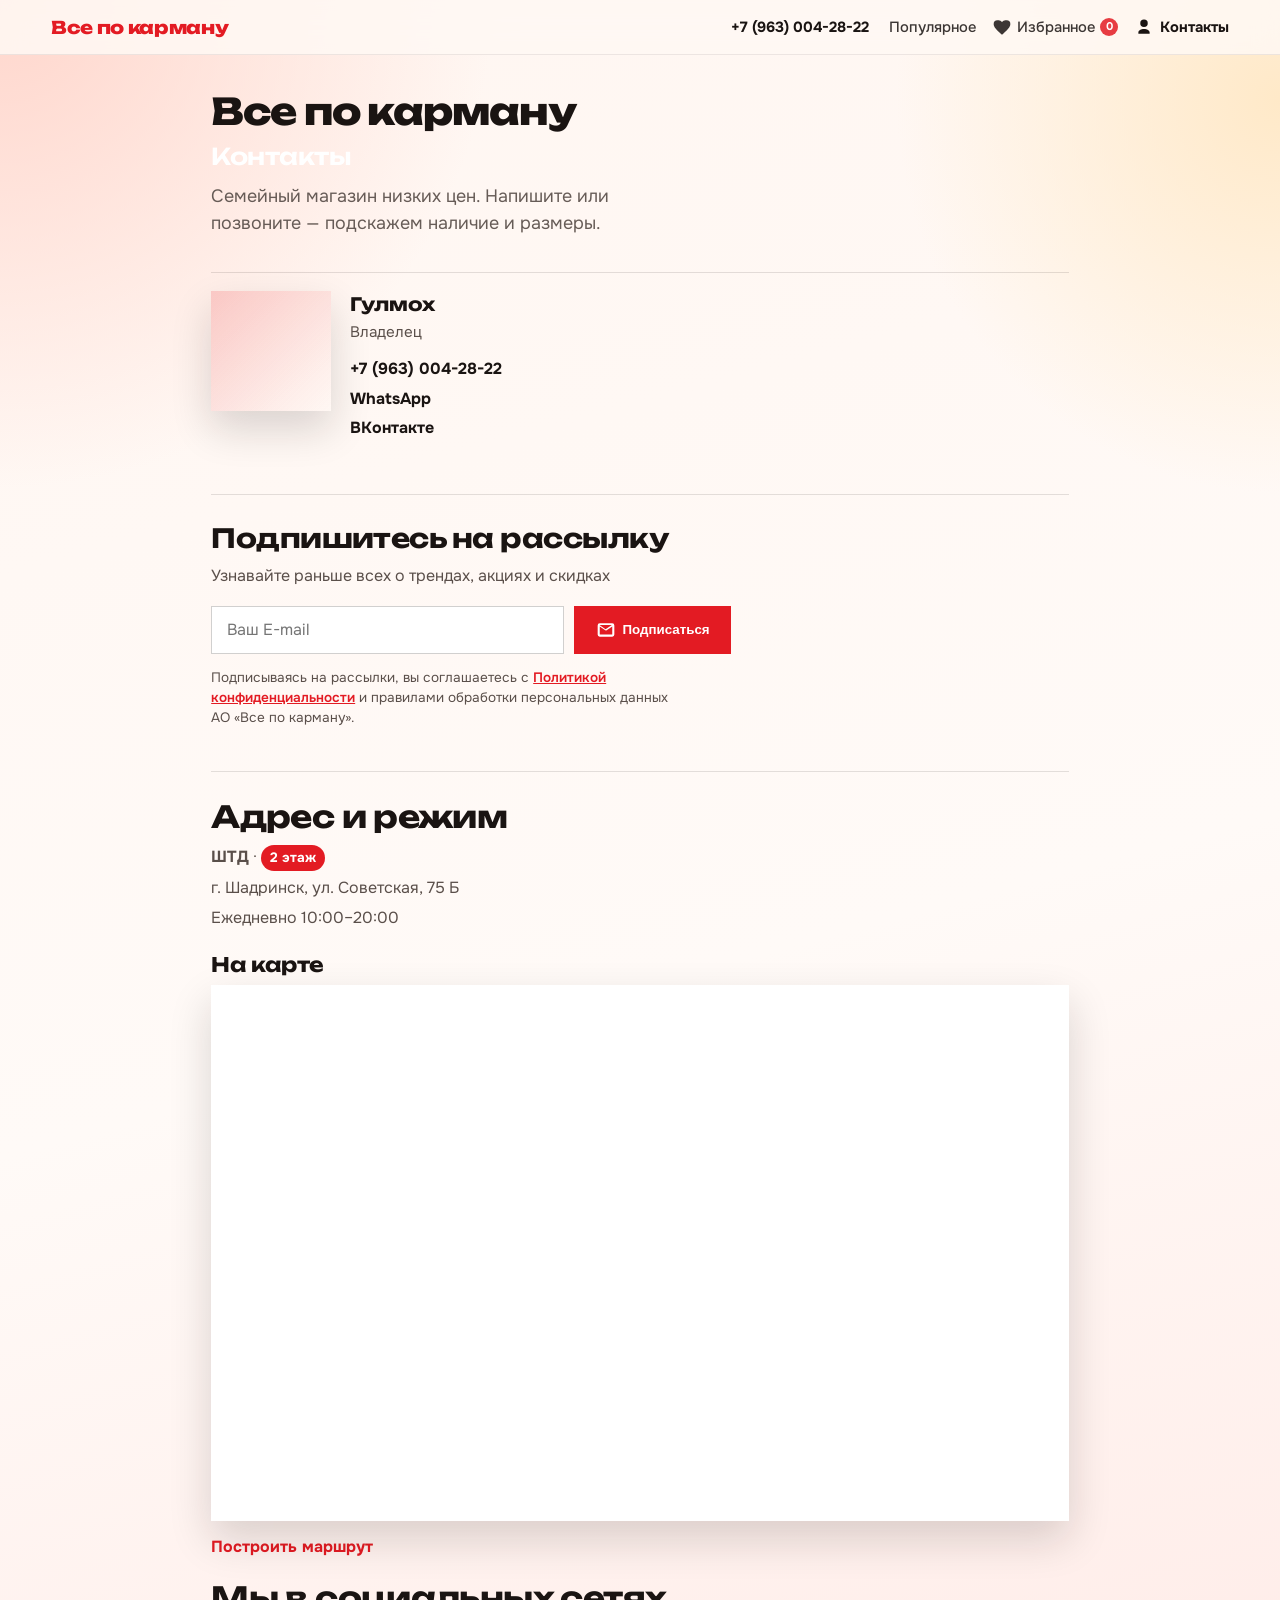
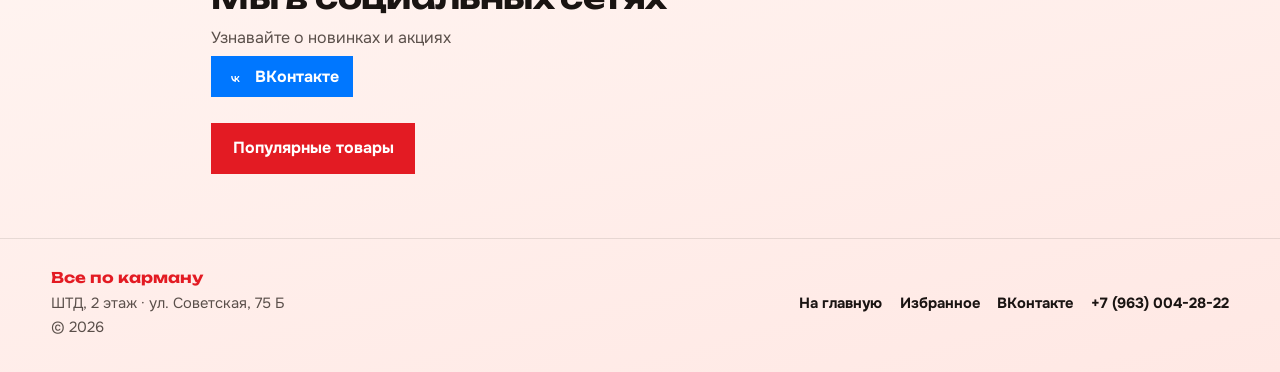
<file: contacts.html>
<!DOCTYPE html>
<html lang="ru">
<head>
  <meta charset="UTF-8" />
  <meta name="viewport" content="width=device-width, initial-scale=1" />
  <title>Контакты — Все по карману</title>
  <meta name="description" content="Контакты семейного магазина «Все по карману»: телефон, VK, адрес ШТД 2 этаж." />
  <link rel="preconnect" href="https://fonts.googleapis.com" />
  <link rel="preconnect" href="https://fonts.gstatic.com" crossorigin />
  <link href="https://fonts.googleapis.com/css2?family=Onest:wght@400;500;600;700&family=Unbounded:wght@600;700;800&display=swap" rel="stylesheet" />
  <link rel="stylesheet" href="css/style.css" />
</head>
<body class="page-contacts">
  <header class="topbar">
    <a class="logo" href="index.html">Все по карману</a>
    <div class="topbar-side">
      <a class="topbar-phone" href="tel:+79630042822">+7 (963) 004-28-22</a>
      <nav class="nav" aria-label="Основное меню">
        <a href="index.html#catalog">Популярное</a>
        <a href="favorites.html" class="nav-fav" aria-label="Избранное">
          <svg viewBox="0 0 24 24" width="20" height="20" aria-hidden="true">
            <path fill="currentColor" d="M12 21.35 10.55 20.03C5.4 15.36 2 12.27 2 8.5A4.5 4.5 0 0 1 6.5 4 5.2 5.2 0 0 1 12 6.09 5.2 5.2 0 0 1 17.5 4 4.5 4.5 0 0 1 22 8.5c0 3.77-3.4 6.86-8.55 11.54Z"/>
          </svg>
          <span>Избранное</span>
          <span class="fav-count" data-fav-count hidden>0</span>
        </a>
        <a href="contacts.html" class="nav-contact is-current" aria-current="page">
          <svg viewBox="0 0 24 24" width="20" height="20" aria-hidden="true">
            <path fill="currentColor" d="M12 12a4.5 4.5 0 1 0-4.5-4.5A4.5 4.5 0 0 0 12 12Zm0 2.25c-3.6 0-6.75 1.8-6.75 4.05V20h13.5v-1.7c0-2.25-3.15-4.05-6.75-4.05Z"/>
          </svg>
          <span>Контакты</span>
        </a>
      </nav>
    </div>
  </header>

  <main class="contacts-main">
    <section class="contacts-hero">
      <p class="brand">Все по карману</p>
      <h1>Контакты</h1>
      <p class="lead">Семейный магазин низких цен. Напишите или позвоните — подскажем наличие и размеры.</p>
    </section>

    <section class="sellers" aria-label="Владелец">
      <article class="seller">
        <div class="seller-photo" style="--photo: url('https://images.unsplash.com/photo-1494790108377-be9c29b29330?auto=format&fit=crop&w=400&q=80')"></div>
        <div class="seller-body">
          <h2>Гулмох</h2>
          <p class="role">Владелец</p>
          <ul class="contact-list">
            <li><a href="tel:+79630042822">+7 (963) 004-28-22</a></li>
            <li><a href="https://wa.me/79630042822" target="_blank" rel="noopener">WhatsApp</a></li>
            <li><a href="https://vk.ru/club238518920" target="_blank" rel="noopener">ВКонтакте</a></li>
          </ul>
        </div>
      </article>
    </section>

    <section class="newsletter" aria-label="Рассылка">
      <h2>Подпишитесь на рассылку</h2>
      <p class="newsletter-lead">Узнавайте раньше всех о трендах, акциях и скидках</p>
      <form class="newsletter-form" data-newsletter>
        <label class="sr-only" for="newsletter-email">E-mail</label>
        <input
          id="newsletter-email"
          class="newsletter-input"
          type="email"
          name="email"
          placeholder="Ваш E-mail"
          required
          autocomplete="email"
        />
        <button class="btn btn-subscribe" type="submit">
          <svg viewBox="0 0 24 24" width="20" height="20" aria-hidden="true">
            <path fill="currentColor" d="M2 6.5A2.5 2.5 0 0 1 4.5 4h15A2.5 2.5 0 0 1 22 6.5v11a2.5 2.5 0 0 1-2.5 2.5h-15A2.5 2.5 0 0 1 2 17.5Zm2.2-.5 7.3 5.1L19 6Zm15.3 1.7-6.7 4.7a1.5 1.5 0 0 1-1.6 0L4.5 7.7V17.5h15Z"/>
          </svg>
          Подписаться
        </button>
      </form>
      <p class="newsletter-note" data-newsletter-note hidden>Спасибо! Вы подписались на рассылку.</p>
      <p class="newsletter-legal">
        Подписываясь на рассылки, вы соглашаетесь с
        <a href="privacy.html">Политикой конфиденциальности</a>
        и правилами обработки персональных данных АО «Все по карману».
      </p>
    </section>

    <section class="place">
      <h2>Адрес и режим</h2>
      <p><strong>ШТД</strong> · <span class="badge">2 этаж</span></p>
      <p>г. Шадринск, ул. Советская, 75 Б</p>
      <p>Ежедневно 10:00–20:00</p>

      <div class="map-block map-block--compact">
        <h3 class="map-title">На карте</h3>
        <div class="map-frame">
          <iframe
            title="Карта: магазин «Все по карману», г. Шадринск, ул. Советская, 75 Б"
            src="https://yandex.ru/map-widget/v1/?ll=63.621231%2C56.083159&z=16&l=map&pt=63.621231%2C56.083159%2Cpm2rdm"
            allowfullscreen
            loading="lazy"
            referrerpolicy="no-referrer-when-downgrade"
          ></iframe>
        </div>
        <a class="map-link" href="https://yandex.ru/maps/?pt=63.621231%2C56.083159&z=16&l=map&rtext=~56.083159%2C63.621231&rtt=auto" target="_blank" rel="noopener">Построить маршрут</a>
      </div>

      <div class="social-row">
        <h2 class="social-title">Мы в социальных сетях</h2>
        <p class="social-lead">Узнавайте о новинках и акциях</p>
        <a class="social vk" href="https://vk.ru/club238518920" target="_blank" rel="noopener" aria-label="Группа ВКонтакте">
          <svg viewBox="0 0 24 24" width="22" height="22" aria-hidden="true"><path fill="currentColor" d="M12.8 17.4h-1.4c-3.5 0-5.7-2.4-5.8-6.5h1.5c.1 2.9 1.3 4.1 2.3 4.3v-4.3h1.4v2.5c1-.1 2-1.3 2.4-2.5h1.4c-.3 1.5-1.5 2.7-2.3 3.2.9.4 2.2 1.5 2.7 3.3h-1.6c-.4-1.3-1.4-2.3-2.6-2.5v2.5Z"/></svg>
          ВКонтакте
        </a>
      </div>
      <a class="btn" href="index.html#catalog">Популярные товары</a>
    </section>
  </main>

  <footer class="footer">
    <div>
      <p class="footer-brand">Все по карману</p>
      <p>ШТД, 2 этаж · ул. Советская, 75 Б</p>
      <p>© <span id="year"></span></p>
    </div>
    <div class="footer-links">
      <a href="index.html">На главную</a>
      <a href="favorites.html">Избранное</a>
      <a href="https://vk.ru/club238518920" target="_blank" rel="noopener">ВКонтакте</a>
      <a href="tel:+79630042822">+7 (963) 004-28-22</a>
    </div>
  </footer>

  <script src="js/main.js"></script>
</body>
</html>
</file>
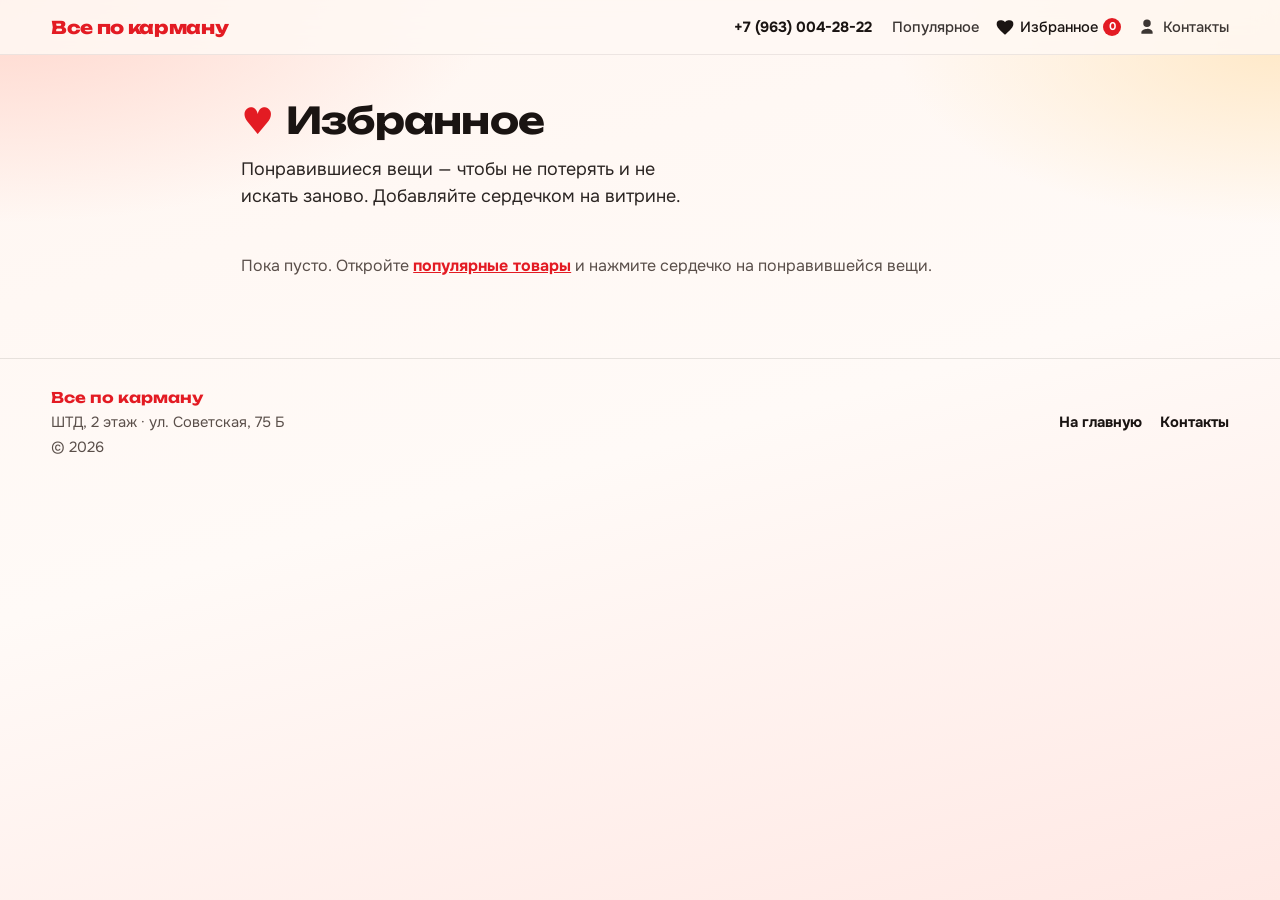
<file: favorites.html>
<!DOCTYPE html>
<html lang="ru">
<head>
  <meta charset="UTF-8" />
  <meta name="viewport" content="width=device-width, initial-scale=1" />
  <title>Избранное — Все по карману</title>
  <meta name="description" content="Избранные товары магазина «Все по карману» — сохраняйте понравившиеся вещи." />
  <link rel="preconnect" href="https://fonts.googleapis.com" />
  <link rel="preconnect" href="https://fonts.gstatic.com" crossorigin />
  <link href="https://fonts.googleapis.com/css2?family=Onest:wght@400;500;600;700&family=Unbounded:wght@600;700;800&display=swap" rel="stylesheet" />
  <link rel="stylesheet" href="css/style.css" />
</head>
<body>
  <header class="topbar">
    <a class="logo" href="index.html">Все по карману</a>
    <div class="topbar-side">
      <a class="topbar-phone" href="tel:+79630042822">+7 (963) 004-28-22</a>
      <nav class="nav" aria-label="Основное меню">
        <a href="index.html#catalog">Популярное</a>
        <a href="favorites.html" class="nav-fav is-current" aria-current="page" aria-label="Избранное">
          <svg viewBox="0 0 24 24" width="20" height="20" aria-hidden="true">
            <path fill="currentColor" d="M12 21.35 10.55 20.03C5.4 15.36 2 12.27 2 8.5A4.5 4.5 0 0 1 6.5 4 5.2 5.2 0 0 1 12 6.09 5.2 5.2 0 0 1 17.5 4 4.5 4.5 0 0 1 22 8.5c0 3.77-3.4 6.86-8.55 11.54Z"/>
          </svg>
          <span>Избранное</span>
          <span class="fav-count" data-fav-count hidden>0</span>
        </a>
        <a href="contacts.html" class="nav-contact" aria-label="Контакты">
          <svg viewBox="0 0 24 24" width="20" height="20" aria-hidden="true">
            <path fill="currentColor" d="M12 12a4.5 4.5 0 1 0-4.5-4.5A4.5 4.5 0 0 0 12 12Zm0 2.25c-3.6 0-6.75 1.8-6.75 4.05V20h13.5v-1.7c0-2.25-3.15-4.05-6.75-4.05Z"/>
          </svg>
          <span>Контакты</span>
        </a>
      </nav>
    </div>
  </header>

  <main class="page-inner">
    <section class="fav-hero">
      <h1>
        <span class="fav-title-icon" aria-hidden="true">♥</span>
        Избранное
      </h1>
      <p class="lead">Понравившиеся вещи — чтобы не потерять и не искать заново. Добавляйте сердечком на витрине.</p>
    </section>

    <section class="fav-list" data-fav-list aria-live="polite"></section>
    <p class="fav-empty" data-fav-empty hidden>
      Пока пусто. Откройте
      <a href="index.html#catalog">популярные товары</a>
      и нажмите сердечко на понравившейся вещи.
    </p>
  </main>

  <footer class="footer">
    <div>
      <p class="footer-brand">Все по карману</p>
      <p>ШТД, 2 этаж · ул. Советская, 75 Б</p>
      <p>© <span id="year"></span></p>
    </div>
    <div class="footer-links">
      <a href="index.html">На главную</a>
      <a href="contacts.html">Контакты</a>
    </div>
  </footer>

  <script src="js/main.js"></script>
</body>
</html>
</file>
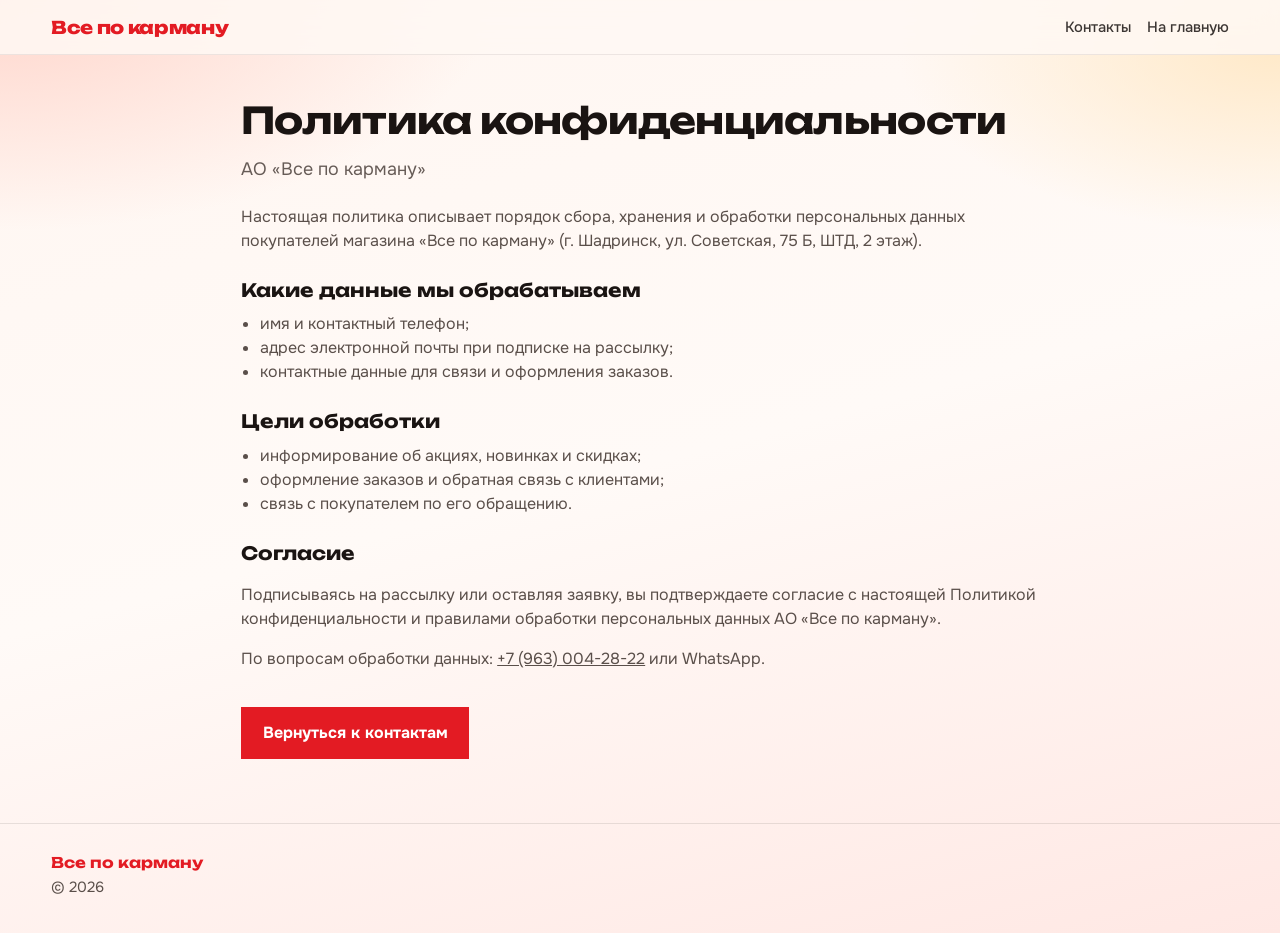
<file: privacy.html>
<!DOCTYPE html>
<html lang="ru">
<head>
  <meta charset="UTF-8" />
  <meta name="viewport" content="width=device-width, initial-scale=1" />
  <title>Политика конфиденциальности — Все по карману</title>
  <meta name="description" content="Политика конфиденциальности и правила обработки персональных данных АО «Все по карману»." />
  <link rel="preconnect" href="https://fonts.googleapis.com" />
  <link rel="preconnect" href="https://fonts.gstatic.com" crossorigin />
  <link href="https://fonts.googleapis.com/css2?family=Onest:wght@400;500;600;700&family=Unbounded:wght@600;700;800&display=swap" rel="stylesheet" />
  <link rel="stylesheet" href="css/style.css" />
</head>
<body>
  <header class="topbar">
    <a class="logo" href="index.html">Все по карману</a>
    <div class="topbar-side">
      <nav class="nav" aria-label="Основное меню">
        <a href="contacts.html">Контакты</a>
        <a href="index.html">На главную</a>
      </nav>
    </div>
  </header>

  <main class="page-inner legal">
    <h1>Политика конфиденциальности</h1>
    <p class="lead">АО «Все по карману»</p>
    <p>
      Настоящая политика описывает порядок сбора, хранения и обработки персональных данных
      покупателей магазина «Все по карману» (г. Шадринск, ул. Советская, 75 Б, ШТД, 2 этаж).
    </p>
    <h2>Какие данные мы обрабатываем</h2>
    <ul>
      <li>имя и контактный телефон;</li>
      <li>адрес электронной почты при подписке на рассылку;</li>
      <li>контактные данные для связи и оформления заказов.</li>
    </ul>
    <h2>Цели обработки</h2>
    <ul>
      <li>информирование об акциях, новинках и скидках;</li>
      <li>оформление заказов и обратная связь с клиентами;</li>
      <li>связь с покупателем по его обращению.</li>
    </ul>
    <h2>Согласие</h2>
    <p>
      Подписываясь на рассылку или оставляя заявку, вы подтверждаете согласие
      с настоящей Политикой конфиденциальности и правилами обработки персональных данных
      АО «Все по карману».
    </p>
    <p>
      По вопросам обработки данных: <a href="tel:+79630042822">+7 (963) 004-28-22</a>
      или WhatsApp.
    </p>
    <a class="btn" href="contacts.html">Вернуться к контактам</a>
  </main>

  <footer class="footer">
    <div>
      <p class="footer-brand">Все по карману</p>
      <p>© <span id="year"></span></p>
    </div>
  </footer>

  <script src="js/main.js"></script>
</body>
</html>
</file>
<file: css/style.css>
:root {
  --ink: #1a1412;
  --muted: #5a4f4a;
  --paper: #fff8f4;
  --red: #e31b23;
  --red-deep: #b01016;
  --soft: #ffe8e0;
  --mist: rgba(255, 255, 255, 0.88);
  --shadow: 0 18px 40px rgba(26, 20, 18, 0.16);
  --font-brand: "Unbounded", system-ui, sans-serif;
  --font-body: "Onest", system-ui, sans-serif;
}

*,
*::before,
*::after { box-sizing: border-box; }

html { scroll-behavior: smooth; }

body {
  margin: 0;
  min-height: 100vh;
  font-family: var(--font-body);
  color: var(--ink);
  background:
    radial-gradient(ellipse 70% 45% at 0% 0%, #ffd6cc 0%, transparent 55%),
    radial-gradient(ellipse 60% 40% at 100% 5%, #ffe9c8 0%, transparent 50%),
    linear-gradient(165deg, #fff6f1 0%, #fffaf7 50%, #ffe8e4 100%);
  line-height: 1.5;
}

img { display: block; max-width: 100%; }
a { color: inherit; }

.topbar {
  position: sticky;
  top: 0;
  z-index: 20;
  display: flex;
  align-items: center;
  justify-content: space-between;
  gap: 1rem;
  padding: 0.85rem 4vw;
  background: color-mix(in srgb, var(--paper) 86%, transparent);
  backdrop-filter: blur(12px);
  border-bottom: 1px solid rgba(26, 20, 18, 0.08);
}

.logo {
  font-family: var(--font-brand);
  font-weight: 800;
  font-size: clamp(0.9rem, 2vw, 1.1rem);
  text-decoration: none;
  color: var(--red);
  letter-spacing: -0.02em;
}

.nav {
  display: flex;
  align-items: center;
  gap: 1rem;
  flex-wrap: wrap;
  justify-content: flex-end;
}

.nav a {
  text-decoration: none;
  font-weight: 500;
  font-size: 0.92rem;
  opacity: 0.85;
  transition: color 0.2s ease, opacity 0.2s ease;
}

.nav a:hover,
.nav a.is-current { opacity: 1; color: var(--ink); }

.nav-contact {
  display: inline-flex;
  align-items: center;
  gap: 0.35rem;
}

.nav-contact.is-current {
  color: var(--ink);
  font-weight: 700;
}

.topbar-side {
  display: flex;
  align-items: center;
  gap: 1.25rem;
  flex-wrap: wrap;
  justify-content: flex-end;
}

.topbar-phone {
  font-weight: 700;
  font-size: 0.92rem;
  color: var(--ink);
  text-decoration: none;
  white-space: nowrap;
}

.topbar-phone:hover { color: var(--muted); }

.hero {
  position: relative;
  min-height: min(100vh, 860px);
  width: 100%;
  margin: 0;
  display: grid;
  align-items: end;
  overflow: hidden;
  z-index: 1;
}

.hero-media {
  position: absolute;
  inset: 0;
  background:
    linear-gradient(180deg, rgba(26, 20, 18, 0.18) 0%, rgba(26, 20, 18, 0.72) 100%),
    url("../assets/hero-family.png") center / cover no-repeat;
  animation: hero-drift 14s ease-in-out infinite alternate;
}

.hero::after {
  content: "";
  position: absolute;
  left: 0;
  right: 0;
  bottom: 0;
  height: 18px;
  z-index: 2;
  pointer-events: none;
  background: linear-gradient(
    180deg,
    rgba(20, 16, 14, 0) 0%,
    rgba(20, 16, 14, 0.22) 100%
  );
  backdrop-filter: blur(2px);
  -webkit-backdrop-filter: blur(2px);
}

.hero-copy {
  position: relative;
  z-index: 1;
  width: min(760px, 92vw);
  padding: 0 4vw 8vh;
  color: #fff8f4;
  animation: rise 0.9s ease both;
}

.hero-promo {
  position: absolute;
  top: clamp(5rem, 12vh, 7rem);
  right: clamp(1rem, 4vw, 3rem);
  z-index: 3;
  display: flex;
  flex-direction: column;
  align-items: center;
  justify-content: center;
  gap: 0.35rem;
  width: min(280px, 46vw);
  min-height: min(280px, 46vw);
  padding: 1.35rem 1.1rem;
  border-radius: 50%;
  text-align: center;
  color: #fff8f4;
  background:
    radial-gradient(circle at 30% 25%, rgba(255, 255, 255, 0.14) 0%, transparent 42%),
    linear-gradient(145deg, #ff4d55 0%, #b01016 100%);
  box-shadow: 0 18px 40px rgba(0, 0, 0, 0.32);
  animation: rise 1s ease 0.15s both;
}

.hero-promo-badge {
  margin: 0;
  font-size: clamp(0.95rem, 2.2vw, 1.15rem);
  font-weight: 700;
  letter-spacing: 0.06em;
  text-transform: uppercase;
  line-height: 1.25;
}

.hero-promo-percent {
  margin: 0.15rem 0;
  font-family: var(--font-brand);
  font-size: clamp(3.2rem, 9vw, 4.6rem);
  font-weight: 800;
  line-height: 1;
  letter-spacing: -0.04em;
  text-shadow: 0 4px 18px rgba(0, 0, 0, 0.22);
}

.hero-promo-title {
  margin: 0;
  font-family: var(--font-brand);
  font-size: clamp(1.05rem, 2.6vw, 1.35rem);
  font-weight: 700;
  line-height: 1.25;
  letter-spacing: -0.02em;
}

.eyebrow {
  margin: 0 0 0.4rem;
  text-transform: uppercase;
  letter-spacing: 0.12em;
  font-size: 0.78rem;
  font-weight: 600;
  opacity: 0.9;
}

.brand {
  font-family: var(--font-brand);
  font-weight: 800;
  font-size: clamp(1.9rem, 5.2vw, 3.4rem);
  line-height: 1.02;
  margin: 0 0 0.7rem;
  letter-spacing: -0.03em;
  color: #ff4d55;
  text-shadow: 0 2px 18px rgba(0, 0, 0, 0.35);
}

.hero h1,
.contacts-hero h1 {
  font-family: var(--font-brand);
  font-weight: 600;
  font-size: clamp(1.05rem, 2.4vw, 1.45rem);
  line-height: 1.3;
  margin: 0 0 0.7rem;
  max-width: 22ch;
  letter-spacing: -0.02em;
  color: #fff;
}

.lead {
  margin: 0 0 1.35rem;
  font-size: clamp(1rem, 2vw, 1.12rem);
  max-width: 38ch;
  opacity: 0.92;
}

.hero-actions {
  display: flex;
  flex-wrap: wrap;
  gap: 0.75rem;
}

.btn {
  display: inline-flex;
  align-items: center;
  justify-content: center;
  padding: 0.85rem 1.35rem;
  background: var(--red);
  color: #fff;
  font-weight: 700;
  text-decoration: none;
  border: none;
  cursor: pointer;
  transition: transform 0.2s ease, background 0.2s ease;
}

.btn:hover {
  background: var(--red-deep);
  transform: translateY(-2px);
}

.btn-ghost {
  background: transparent;
  border: 2px solid rgba(255, 255, 255, 0.7);
  color: #fff;
}

.btn-ghost:hover {
  background: rgba(255, 255, 255, 0.12);
}

.catalog,
.howto,
.promo,
.recommend {
  padding: 4rem 4vw 1rem;
  max-width: 1100px;
  margin: 0 auto;
}

.school {
  padding: 3rem 4vw 1rem;
  max-width: 1100px;
  margin: 0 auto;
}

.about {
  position: relative;
  max-width: none;
  width: 100%;
  margin: 0;
  padding: 0;
  min-height: min(88vh, 780px);
  display: grid;
  align-items: center;
  overflow: hidden;
  z-index: 0;
}

.about-media {
  position: absolute;
  inset: 0;
  background:
    linear-gradient(105deg, rgba(20, 16, 14, 0.78) 0%, rgba(20, 16, 14, 0.55) 48%, rgba(20, 16, 14, 0.28) 100%),
    url("../assets/about-gift.png") center / cover no-repeat;
}

.about::before {
  content: "";
  position: absolute;
  left: 0;
  right: 0;
  top: 0;
  height: 18px;
  z-index: 2;
  pointer-events: none;
  background: linear-gradient(
    180deg,
    rgba(20, 16, 14, 0.25) 0%,
    rgba(20, 16, 14, 0) 100%
  );
  backdrop-filter: blur(2px);
  -webkit-backdrop-filter: blur(2px);
}

.about::after {
  content: "";
  position: absolute;
  left: 0;
  right: 0;
  bottom: 0;
  height: 18px;
  z-index: 2;
  pointer-events: none;
  background: linear-gradient(
    180deg,
    rgba(232, 224, 212, 0) 0%,
    rgba(232, 224, 212, 0.35) 100%
  );
  backdrop-filter: blur(2px);
  -webkit-backdrop-filter: blur(2px);
}

.kids-stretch {
  position: relative;
  width: 100%;
  isolation: isolate;
}

.kids-stretch-media {
  position: absolute;
  inset: 0;
  z-index: 0;
  pointer-events: none;
  background:
    linear-gradient(180deg, rgba(245, 239, 230, 0.18) 0%, rgba(245, 239, 230, 0.42) 28%, rgba(245, 239, 230, 0.58) 100%),
    url("../assets/kids-flatlay.png") center top / 100% 100% no-repeat;
}

.kids-stretch::before {
  content: "";
  position: absolute;
  left: 0;
  right: 0;
  top: 0;
  height: 18px;
  z-index: 2;
  pointer-events: none;
  background: linear-gradient(
    180deg,
    rgba(232, 224, 212, 0.4) 0%,
    rgba(232, 224, 212, 0) 100%
  );
  backdrop-filter: blur(2px);
  -webkit-backdrop-filter: blur(2px);
}

.kids-stretch > *:not(.kids-stretch-media) {
  position: relative;
  z-index: 1;
}

.kids-banner {
  position: relative;
  width: 100%;
  margin: 0;
  padding: 0;
  min-height: min(70vh, 620px);
  display: grid;
  align-items: center;
  overflow: visible;
  background: transparent;
}

.kids-banner-copy {
  position: relative;
  z-index: 1;
  width: min(520px, 92vw);
  margin: 0;
  padding: 4.5rem 4vw;
  color: var(--ink);
  animation: rise 0.8s ease both;
}

.kids-banner-eyebrow {
  margin: 0 0 0.45rem;
  text-transform: uppercase;
  letter-spacing: 0.12em;
  font-size: 0.78rem;
  font-weight: 600;
  color: var(--muted);
}

.kids-banner h2 {
  font-family: var(--font-brand);
  letter-spacing: -0.02em;
  color: var(--ink);
  margin: 0 0 0.85rem;
  font-size: clamp(1.7rem, 4.2vw, 2.45rem);
}

.kids-banner-lead {
  margin: 0 0 1.35rem;
  font-size: clamp(1.02rem, 2.1vw, 1.15rem);
  line-height: 1.55;
  color: var(--muted);
  max-width: 34ch;
}

.kids-banner-btn {
  box-shadow: 0 8px 22px rgba(227, 27, 35, 0.22);
}

.kids-stretch .catalog,
.kids-stretch .howto,
.kids-stretch .promo,
.kids-stretch .recommend,
.kids-stretch .school {
  background: transparent;
}

.kids-stretch .footer {
  position: relative;
  z-index: 1;
  background: transparent;
}

.about-copy {
  position: relative;
  z-index: 1;
  width: min(640px, 92vw);
  margin: 0;
  padding: 4.5rem 4vw;
  color: #fffaf6;
  animation: rise 0.8s ease both;
}

.about h2 {
  font-family: var(--font-brand);
  letter-spacing: -0.02em;
  color: #fff;
  margin: 0 0 0.85rem;
  font-size: clamp(1.8rem, 4.5vw, 2.6rem);
}

.about-intro {
  margin: 0 0 1.35rem;
  font-size: clamp(1.02rem, 2.1vw, 1.18rem);
  line-height: 1.55;
  color: rgba(255, 250, 246, 0.92);
  max-width: 36ch;
}

.about-sub {
  margin: 0 0 0.65rem;
  font-family: var(--font-brand);
  font-size: 1.08rem;
  font-weight: 600;
  color: #fff;
}

.priorities {
  list-style: none;
  margin: 0 0 1.4rem;
  padding: 0;
  display: grid;
  gap: 0.55rem;
}

.priorities li {
  padding: 0.65rem 0;
  border-top: 1px solid rgba(255, 255, 255, 0.28);
  color: rgba(255, 250, 246, 0.9);
  line-height: 1.5;
}

.priorities strong {
  color: #fff;
  font-family: var(--font-brand);
  font-weight: 600;
}

.about-outro {
  margin: 0;
  font-size: clamp(1rem, 2vw, 1.1rem);
  line-height: 1.55;
  max-width: 38ch;
  color: rgba(255, 250, 246, 0.92);
}

.catalog { padding-bottom: 3rem; }
.howto { padding-bottom: 4.5rem; }

.catalog h2,
.howto h2,
.place h2,
.recommend h2,
.school h2 {
  font-family: var(--font-brand);
  font-size: clamp(1.35rem, 3vw, 1.9rem);
  margin: 0 0 0.35rem;
  letter-spacing: -0.02em;
}

.section-lead {
  margin: 0 0 1.6rem;
  color: var(--muted);
}

.promo {
  display: flex;
  flex-wrap: wrap;
  align-items: center;
  justify-content: space-between;
  gap: 1rem 1.5rem;
  padding-top: 2rem;
  padding-bottom: 2rem;
  border-top: 1px solid rgba(26, 20, 18, 0.1);
  border-bottom: 1px solid rgba(26, 20, 18, 0.1);
}

.promo-text {
  margin: 0;
  font-family: var(--font-brand);
  font-size: clamp(1.05rem, 2.2vw, 1.25rem);
  letter-spacing: -0.02em;
}

.promo-lead {
  margin: 0.35rem 0 0;
  color: var(--muted);
  font-size: 0.98rem;
}

.promo-actions {
  display: flex;
  flex-wrap: wrap;
  align-items: center;
  gap: 0.75rem 1rem;
}

.recommend {
  padding-bottom: 2rem;
}

.recommend-grid {
  list-style: none;
  margin: 1.25rem 0 0;
  padding: 0;
  display: grid;
  grid-template-columns: repeat(2, 1fr);
  gap: 1.25rem;
}

.store-photo {
  margin: 0;
  background: #fff;
  box-shadow: var(--shadow);
  overflow: hidden;
}

.store-photo img {
  width: 100%;
  aspect-ratio: 4 / 3;
  object-fit: cover;
}

.filters {
  display: flex;
  flex-wrap: wrap;
  gap: 0.5rem;
  margin-bottom: 1.25rem;
}

.filter {
  border: 1px solid rgba(26, 20, 18, 0.18);
  background: #fff;
  color: var(--ink);
  padding: 0.45rem 0.9rem;
  font: inherit;
  font-weight: 600;
  cursor: pointer;
  transition: background 0.2s ease, color 0.2s ease, border-color 0.2s ease;
}

.filter.is-active,
.filter:hover {
  background: var(--red);
  border-color: var(--red);
  color: #fff;
}

.carousel {
  position: relative;
  max-width: 920px;
  margin: 0 auto;
}

.popular-carousel {
  max-width: none;
}

.popular-carousel .carousel-viewport {
  box-shadow: none;
  background: transparent;
}

.popular-carousel .product-card {
  flex: 0 0 calc(100% / var(--visible, 3));
  min-width: calc(100% / var(--visible, 3));
  padding: 0 0.45rem;
  position: relative;
  background: #fff;
  box-shadow: var(--shadow);
}

.popular-carousel .product-card img {
  aspect-ratio: 4 / 5;
}

.popular-carousel .product-photo {
  display: flex;
  align-items: center;
  justify-content: center;
  aspect-ratio: 4 / 5;
  background: #fff;
  overflow: hidden;
}

.popular-carousel .product-photo img {
  width: 100%;
  height: 100%;
  object-fit: contain;
  object-position: center;
  aspect-ratio: auto;
}

.product-badge {
  position: absolute;
  top: 0.75rem;
  left: 0.75rem;
  z-index: 1;
  background: var(--red);
  color: #fff;
  font-weight: 700;
  font-size: 0.75rem;
  padding: 0.2rem 0.55rem;
  border-radius: 999px;
}

.popular-carousel .carousel-btn {
  top: 42%;
}

.popular-carousel .slide-info {
  padding: 1rem 1.1rem 1.15rem;
}

.popular-carousel .slide-info h3 {
  font-size: 1rem;
}

/* —— К школе —— */
.school {
  padding-bottom: 3.5rem;
}

.school-eyebrow {
  margin: 0 0 0.35rem;
  text-transform: uppercase;
  letter-spacing: 0.12em;
  font-size: 0.78rem;
  font-weight: 700;
  color: var(--red);
}

.school-head {
  margin-bottom: 1.75rem;
}

.school-grid {
  display: grid;
  grid-template-columns: 1fr 1fr;
  gap: 1.5rem;
}

.school-block {
  padding: 1.15rem 1.15rem 1.25rem;
  background: #fff;
  border-top: 4px solid var(--red);
  box-shadow: var(--shadow);
}

.school-block--boys {
  border-top-color: #1a4a7a;
}

.school-block--backpacks {
  grid-column: 1 / -1;
  border-top-color: #2d6a4f;
}

.school-block--backpacks .school-items {
  grid-template-columns: repeat(2, minmax(0, 1fr));
}

.school-block h3 {
  margin: 0 0 1rem;
  font-family: var(--font-brand);
  font-size: clamp(1.05rem, 2.2vw, 1.3rem);
  letter-spacing: -0.02em;
}

.school-items {
  list-style: none;
  margin: 0;
  padding: 0;
  display: grid;
  gap: 0.85rem;
}

.school-card {
  display: grid;
  grid-template-columns: 96px 1fr;
  gap: 0.75rem;
  align-items: center;
  position: relative;
  background: #fffaf7;
  padding: 0.45rem;
}

.school-card img {
  width: 96px;
  height: 96px;
  object-fit: cover;
}

.school-card .slide-info {
  padding: 0.15rem 2.2rem 0.15rem 0;
}

.school-card .slide-info h4 {
  margin: 0 0 0.2rem;
  font-family: var(--font-brand);
  font-size: 0.98rem;
  letter-spacing: -0.02em;
}

.school-card .slide-info p {
  margin: 0;
  color: var(--muted);
  font-size: 0.88rem;
}

.school-card .fav-btn {
  top: 0.45rem;
  right: 0.45rem;
  width: 2.1rem;
  height: 2.1rem;
}

@media (max-width: 800px) {
  .school-grid { grid-template-columns: 1fr; }
  .school-block--backpacks .school-items { grid-template-columns: 1fr; }
}

.carousel-viewport {
  overflow: hidden;
  box-shadow: var(--shadow);
  background: #fff;
}

.carousel-track {
  list-style: none;
  margin: 0;
  padding: 0;
  display: flex;
  transition: transform 0.45s cubic-bezier(0.22, 1, 0.36, 1);
}

.slide {
  flex: 0 0 100%;
  min-width: 100%;
}

.slide.is-hidden { display: none; }

.slide img {
  width: 100%;
  aspect-ratio: 16 / 11;
  object-fit: cover;
}

.slide-info {
  padding: 1.2rem 1.35rem 1.45rem;
  display: grid;
  gap: 0.2rem;
}

.slide-info h3 {
  margin: 0;
  font-family: var(--font-brand);
  font-size: 1.15rem;
}

.slide-info p {
  margin: 0;
  color: var(--muted);
  font-size: 0.95rem;
}

.price {
  margin-top: 0.45rem;
  font-weight: 800;
  font-size: 1.3rem;
  color: var(--red);
}

.carousel-btn {
  position: absolute;
  top: 38%;
  transform: translateY(-50%);
  z-index: 2;
  width: 2.55rem;
  height: 2.55rem;
  border: none;
  border-radius: 999px;
  background: var(--mist);
  color: var(--ink);
  font-size: 1.55rem;
  line-height: 1;
  cursor: pointer;
  box-shadow: 0 8px 20px rgba(26, 20, 18, 0.14);
  transition: transform 0.2s ease, background 0.2s ease;
}

.carousel-btn:hover {
  background: #fff;
  transform: translateY(-50%) scale(1.06);
}

.carousel-btn.prev { left: 0.75rem; }
.carousel-btn.next { right: 0.75rem; }

.carousel-dots {
  display: flex;
  justify-content: center;
  gap: 0.45rem;
  margin-top: 1.05rem;
}

.carousel-dots button {
  width: 0.65rem;
  height: 0.65rem;
  padding: 0;
  border: none;
  border-radius: 999px;
  background: rgba(26, 20, 18, 0.2);
  cursor: pointer;
  transition: width 0.25s ease, background 0.25s ease;
}

.carousel-dots button.is-active {
  width: 1.45rem;
  background: var(--red);
}

.howto-info p { margin: 0.35rem 0; }

.badge {
  display: inline-block;
  background: var(--red);
  color: #fff;
  font-weight: 700;
  font-size: 0.85rem;
  padding: 0.15rem 0.55rem;
  border-radius: 999px;
  vertical-align: middle;
}

.hint {
  color: var(--muted);
  max-width: 36ch;
}

.map-block {
  margin-top: 2rem;
}

.map-block--compact {
  margin-top: 1.25rem;
}

.map-title {
  margin: 0 0 0.35rem;
  font-family: var(--font-brand);
  font-size: clamp(1.05rem, 2.2vw, 1.25rem);
  letter-spacing: -0.02em;
}

.map-frame {
  position: relative;
  overflow: hidden;
  box-shadow: var(--shadow);
  background: #fff;
  aspect-ratio: 16 / 10;
}

.map-frame iframe {
  position: absolute;
  inset: 0;
  width: 100%;
  height: 100%;
  border: 0;
}

.map-link {
  display: inline-block;
  margin-top: 0.85rem;
  color: var(--red);
  font-weight: 700;
  text-decoration: none;
}

.map-link:hover { text-decoration: underline; }

.fab-contact {
  position: fixed;
  right: 1.2rem;
  bottom: 1.2rem;
  z-index: 30;
  width: 3.35rem;
  height: 3.35rem;
  display: grid;
  place-items: center;
  background: var(--ink);
  color: #fff;
  border-radius: 999px;
  text-decoration: none;
  box-shadow: 0 12px 28px rgba(26, 20, 18, 0.35);
  animation: fab-pulse 2.8s ease-in-out infinite;
  transition: transform 0.2s ease, background 0.2s ease;
}

.fab-contact:hover {
  background: #000;
  transform: scale(1.06);
  animation: none;
}

.footer {
  display: flex;
  flex-wrap: wrap;
  gap: 1rem 1.5rem;
  justify-content: space-between;
  padding: 1.6rem 4vw 2rem;
  border-top: 1px solid rgba(26, 20, 18, 0.1);
  color: var(--muted);
  font-size: 0.92rem;
}

.footer-brand {
  margin: 0 0 0.25rem;
  font-family: var(--font-brand);
  color: var(--red);
  font-weight: 700;
}

.footer p { margin: 0.15rem 0; }

.footer-links {
  display: flex;
  flex-wrap: wrap;
  gap: 0.85rem 1.1rem;
  align-items: center;
}

.footer-links a {
  color: var(--ink);
  font-weight: 700;
  text-decoration: none;
}

.footer-links a:hover {
  color: var(--muted);
}

.page-contacts .contacts-main {
  padding: 2.4rem 4vw 4rem;
  max-width: 960px;
  margin: 0 auto;
}

.contacts-hero {
  margin-bottom: 2.2rem;
  animation: rise 0.7s ease both;
}

.contacts-hero .brand {
  color: var(--ink);
  font-size: clamp(1.55rem, 4vw, 2.3rem);
  text-shadow: none;
}

.contacts-hero .lead { color: var(--muted); }

.sellers {
  display: grid;
  gap: 1.35rem;
}

.seller {
  display: grid;
  grid-template-columns: 120px 1fr;
  gap: 1.2rem;
  padding: 1.15rem 0;
  border-top: 1px solid rgba(26, 20, 18, 0.12);
  animation: rise 0.8s ease both;
}

.seller:nth-child(2) { animation-delay: 0.1s; }

.seller-photo {
  width: 120px;
  height: 120px;
  background:
    linear-gradient(135deg, rgba(227, 27, 35, 0.18), transparent),
    var(--photo) center / cover no-repeat;
  box-shadow: var(--shadow);
}

.seller-body h2 {
  margin: 0 0 0.15rem;
  font-family: var(--font-brand);
  font-size: 1.15rem;
}

.role {
  margin: 0 0 0.8rem;
  color: var(--muted);
  font-size: 0.95rem;
}

.contact-list {
  list-style: none;
  margin: 0;
  padding: 0;
  display: grid;
  gap: 0.35rem;
}

.contact-list a {
  color: var(--ink);
  font-weight: 700;
  text-decoration: none;
}

.contact-list a:hover {
  text-decoration: underline;
  color: var(--muted);
}

.place {
  margin-top: 2.2rem;
  padding-top: 1.4rem;
  border-top: 1px solid rgba(26, 20, 18, 0.12);
}

.place p { margin: 0.35rem 0; color: var(--muted); }

.social-row { margin: 1rem 0 1.2rem; }

.social-title {
  margin: 0 0 0.25rem;
  font-family: var(--font-brand);
  font-size: clamp(1.15rem, 2.5vw, 1.45rem);
  letter-spacing: -0.02em;
}

.social-lead {
  margin: 0 0 0.85rem;
  color: var(--muted);
}

.social {
  display: inline-flex;
  align-items: center;
  gap: 0.45rem;
  text-decoration: none;
  font-weight: 700;
  color: #fff;
  background: #0077ff;
  padding: 0.55rem 0.9rem;
}

.place .btn { margin-top: 0.4rem; }

/* —— Сертификаты, рассылка, избранное —— */
.sr-only {
  position: absolute;
  width: 1px;
  height: 1px;
  padding: 0;
  margin: -1px;
  overflow: hidden;
  clip: rect(0 0 0 0);
  border: 0;
}

.nav-fav {
  display: inline-flex;
  align-items: center;
  gap: 0.3rem;
  position: relative;
}

.fav-count {
  min-width: 1.15rem;
  height: 1.15rem;
  padding: 0 0.3rem;
  border-radius: 999px;
  background: var(--red);
  color: #fff;
  font-size: 0.7rem;
  font-weight: 700;
  display: inline-grid;
  place-items: center;
  line-height: 1;
}

.gift-cert {
  display: grid;
  grid-template-columns: auto 1fr;
  gap: 1.25rem;
  align-items: center;
  margin: 2rem 0;
  padding: 1.35rem 1.4rem;
  border: 2px solid rgba(227, 27, 35, 0.25);
  background: linear-gradient(135deg, #fff 0%, #ffe8e0 100%);
  animation: rise 0.75s ease both;
}

.gift-cert-icon {
  color: var(--red);
  display: grid;
  place-items: center;
}

.gift-cert-icon--lg { margin-bottom: 0.75rem; }

.gift-cert-body h2 {
  margin: 0 0 0.4rem;
  font-family: var(--font-brand);
  font-size: clamp(1.15rem, 2.5vw, 1.45rem);
  letter-spacing: -0.02em;
}

.gift-cert-body p {
  margin: 0 0 1rem;
  color: var(--muted);
  max-width: 42ch;
}

.btn-cert {
  background: var(--red);
}

.newsletter {
  margin: 2.2rem 0;
  padding: 1.5rem 0 0.5rem;
  border-top: 1px solid rgba(26, 20, 18, 0.12);
}

.newsletter h2 {
  margin: 0 0 0.35rem;
  font-family: var(--font-brand);
  font-size: clamp(1.25rem, 2.8vw, 1.65rem);
  letter-spacing: -0.02em;
}

.newsletter-lead {
  margin: 0 0 1.1rem;
  color: var(--muted);
}

.newsletter-form {
  display: flex;
  flex-wrap: wrap;
  gap: 0.65rem;
  max-width: 520px;
}

.newsletter-input,
.cert-form input,
.cert-form select {
  flex: 1 1 220px;
  min-height: 2.85rem;
  padding: 0.7rem 0.95rem;
  border: 1px solid rgba(26, 20, 18, 0.2);
  background: #fff;
  font: inherit;
  color: var(--ink);
}

.newsletter-input:focus,
.cert-form input:focus,
.cert-form select:focus {
  outline: 2px solid rgba(227, 27, 35, 0.35);
  border-color: var(--red);
}

.btn-subscribe {
  display: inline-flex;
  align-items: center;
  gap: 0.4rem;
  white-space: nowrap;
}

.newsletter-note,
.cert-note {
  margin: 0.85rem 0 0;
  color: var(--leaf, #1f6b45);
  font-weight: 600;
}

.newsletter-legal {
  margin: 0.9rem 0 0;
  font-size: 0.85rem;
  color: var(--muted);
  max-width: 52ch;
  line-height: 1.45;
}

.newsletter-legal a {
  color: var(--red);
  font-weight: 600;
}

.page-inner {
  max-width: 900px;
  margin: 0 auto;
  padding: 2.4rem 4vw 4rem;
}

.cert-hero,
.fav-hero {
  margin-bottom: 1.75rem;
  animation: rise 0.7s ease both;
}

.cert-hero h1,
.fav-hero h1,
.legal h1 {
  margin: 0 0 0.5rem;
  font-family: var(--font-brand);
  font-size: clamp(1.6rem, 4vw, 2.3rem);
  letter-spacing: -0.02em;
}

.fav-title-icon {
  color: var(--red);
  margin-right: 0.25rem;
}

.cert-options {
  display: grid;
  grid-template-columns: 1fr 1fr;
  gap: 1rem;
  margin-bottom: 1.75rem;
}

.cert-option {
  padding: 1rem 0;
  border-top: 1px solid rgba(26, 20, 18, 0.12);
}

.cert-option h2 {
  margin: 0 0 0.35rem;
  font-family: var(--font-brand);
  font-size: 1.1rem;
}

.cert-option p {
  margin: 0;
  color: var(--muted);
}

.cert-form {
  display: grid;
  gap: 0.9rem;
  max-width: 420px;
}

.cert-form label {
  display: grid;
  gap: 0.35rem;
  font-weight: 600;
  font-size: 0.92rem;
}

.fav-btn {
  position: absolute;
  top: 0.7rem;
  right: 0.7rem;
  z-index: 3;
  width: 2.4rem;
  height: 2.4rem;
  border: none;
  border-radius: 999px;
  background: rgba(255, 255, 255, 0.92);
  color: #c9b8b4;
  cursor: pointer;
  display: grid;
  place-items: center;
  box-shadow: 0 6px 16px rgba(26, 20, 18, 0.12);
  transition: color 0.2s ease, transform 0.2s ease;
}

.product-card {
  position: relative;
}

.fav-btn:hover {
  color: var(--red);
  transform: scale(1.06);
}

.fav-btn.is-active {
  color: var(--red);
}

.fav-list {
  display: grid;
  gap: 1rem;
}

.fav-item {
  display: grid;
  grid-template-columns: 110px 1fr auto;
  gap: 1rem;
  align-items: center;
  padding: 0.85rem 0;
  border-top: 1px solid rgba(26, 20, 18, 0.12);
}

.fav-item img {
  width: 110px;
  height: 90px;
  object-fit: cover;
}

.fav-item h3 {
  margin: 0 0 0.25rem;
  font-family: var(--font-brand);
  font-size: 1.05rem;
}

.fav-item p {
  margin: 0;
  color: var(--muted);
  font-size: 0.92rem;
}

.fav-empty {
  color: var(--muted);
}

.fav-empty a {
  color: var(--red);
  font-weight: 700;
}

.legal h2 {
  margin: 1.5rem 0 0.5rem;
  font-family: var(--font-brand);
  font-size: 1.15rem;
}

.legal ul {
  margin: 0.4rem 0 0;
  padding-left: 1.2rem;
  color: var(--muted);
}

.legal p {
  color: var(--muted);
}

.legal .btn { margin-top: 1.25rem; }

@keyframes rise {
  from { opacity: 0; transform: translateY(18px); }
  to { opacity: 1; transform: translateY(0); }
}

@keyframes hero-drift {
  from { transform: scale(1.04) translateY(0); }
  to { transform: scale(1.08) translateY(-1.4%); }
}

@keyframes fab-pulse {
  0%, 100% { box-shadow: 0 12px 28px rgba(26, 20, 18, 0.35); }
  50% { box-shadow: 0 12px 28px rgba(26, 20, 18, 0.5), 0 0 0 10px rgba(26, 20, 18, 0.1); }
}

@media (max-width: 800px) {
  .cert-options { grid-template-columns: 1fr; }
}

@media (max-width: 640px) {
  .recommend-grid { grid-template-columns: 1fr; }

  .about {
    min-height: min(92vh, 720px);
  }

  .about-copy {
    padding: 3.5rem 4vw 3rem;
  }

  .kids-banner {
    min-height: min(62vh, 520px);
  }

  .kids-banner-copy {
    padding: 3.5rem 4vw 3rem;
  }

  .gift-cert {
    grid-template-columns: 1fr;
    text-align: left;
  }

  .fav-item {
    grid-template-columns: 88px 1fr;
  }

  .fav-item .fav-btn {
    position: static;
    justify-self: start;
    grid-column: 1 / -1;
  }

  .topbar-phone {
    order: 3;
    width: 100%;
    text-align: right;
  }

  .nav a:not(.nav-contact):not(.nav-fav) {
    font-size: 0.85rem;
  }

  .nav-contact span,
  .nav-fav span:not(.fav-count) {
    position: absolute;
    width: 1px;
    height: 1px;
    overflow: hidden;
    clip: rect(0 0 0 0);
  }

  .seller { grid-template-columns: 88px 1fr; }
  .seller-photo { width: 88px; height: 88px; }
  .hero { min-height: 92vh; }

  .hero-promo {
    top: auto;
    right: auto;
    left: 50%;
    bottom: calc(8vh + 10.5rem);
    margin-left: calc(-1 * min(240px, 62vw) / 2);
    width: min(240px, 62vw);
    min-height: min(240px, 62vw);
    padding: 1.1rem 0.9rem;
  }

  .hero-promo-percent {
    font-size: clamp(2.8rem, 14vw, 3.6rem);
  }

  .hero-promo-title {
    font-size: clamp(0.98rem, 4.2vw, 1.15rem);
  }
}
</file>
